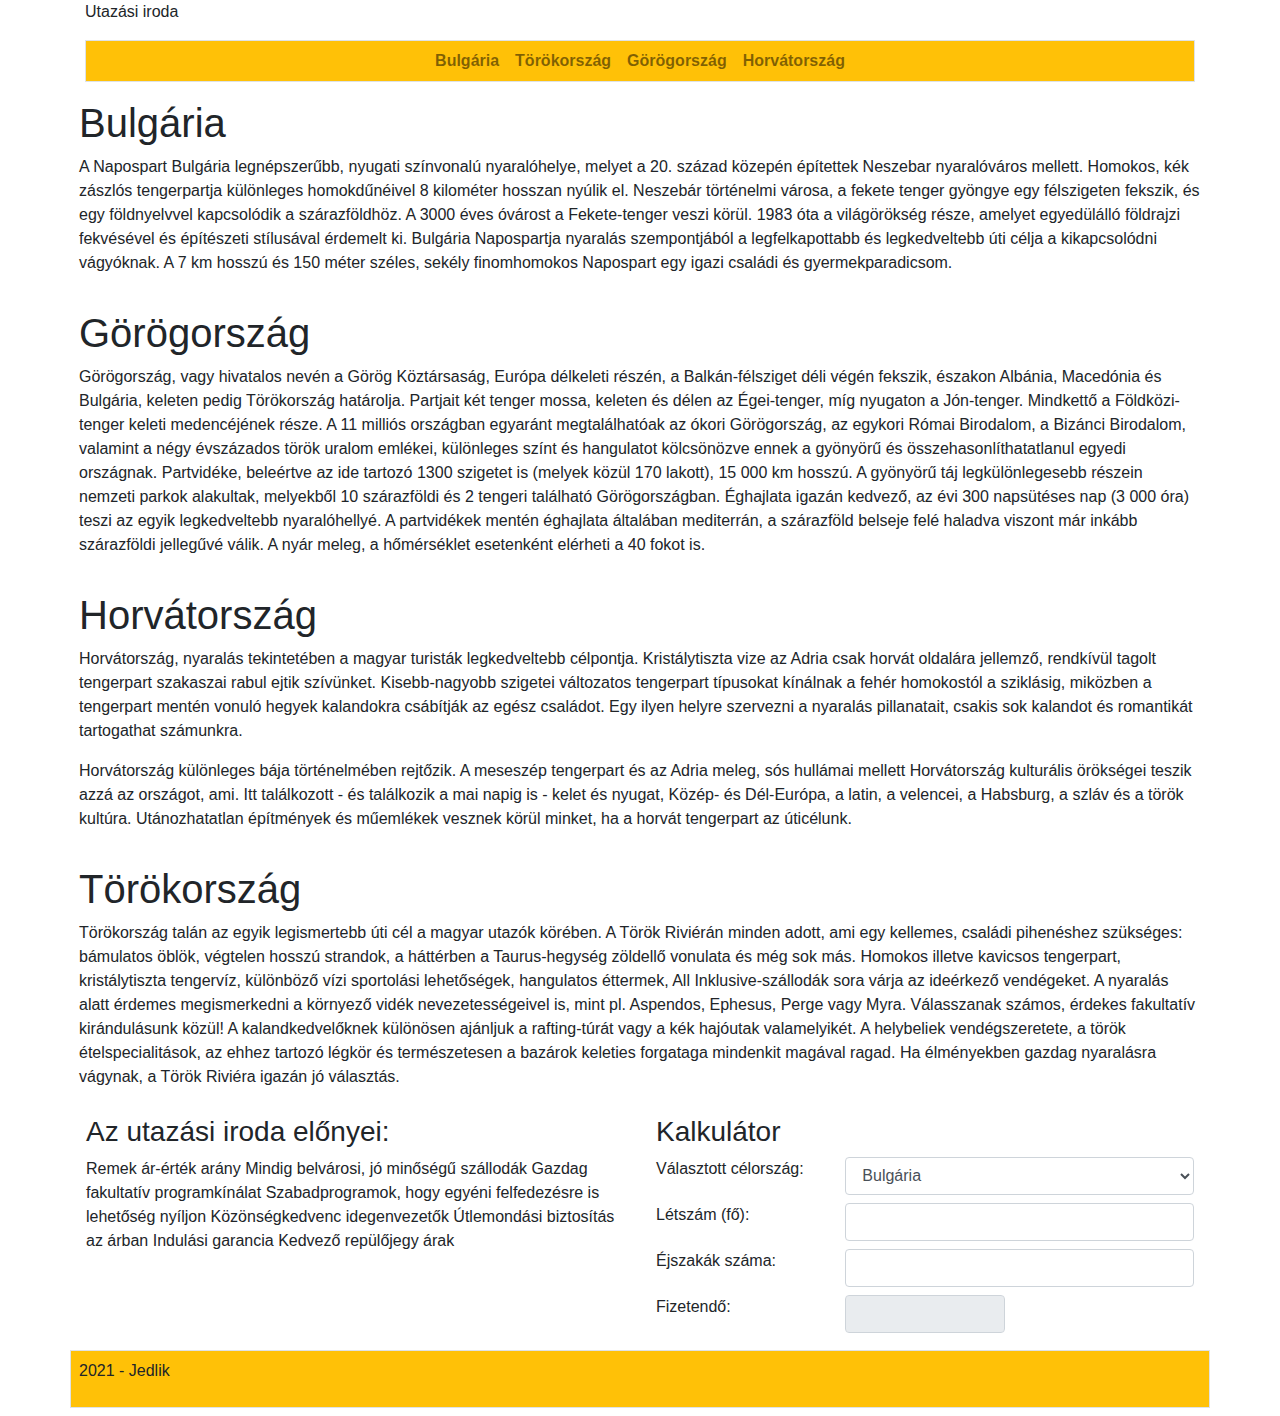
<file: Horváth Attila/2021 próba érettségi Jedlik/források/3. Weboldalak kódolása és adatbázis-kezelés/1. web/index.html>
﻿<!DOCTYPE html>
<html>

<head>
    <meta name="viewport" content="width=device-width, initial-scale=1.0">
    <link rel="stylesheet" href="bootstrap.min.css">
    <script src="jquery.min.js"></script>
    <script src="popper.min.js"></script>
    <script src="bootstrap.min.js"></script>
    <meta http-equiv="X-UA-Compatible" content="ie=edge">
</head>

<body>
    <header class="container">
        <p>Utazási iroda</p>      
    </header>

    <div class="container">
        <!--Menü-->
        <nav class="navbar navbar-expand-sm bg-warning navbar-light justify-content-center my-2 py-0 border">
            <ul class="navbar-nav font-weight-bold">
                <li class="nav-item ">
                    <a class="nav-link" href="#bulgaria">Bulgária</a>
                </li>
                <li class="nav-item">
                    <a class="nav-link" href="#torok">Törökország</a>
                </li>
                <li class="nav-item">
                    <a class="nav-link" href="#gorog">Görögország</a>
                </li>
                <li class="nav-item">
                    <a class="nav-link" href="#horvat">Horvátország</a>
                </li>
            </ul>
        </nav>
     
        
        <!--Országok-->
        <div class="row">
            <div class="p-2 border border-white orszag">
                <h1 id="bulgaria">Bulgária</h1>
                <p>A Napospart Bulgária legnépszerűbb, nyugati színvonalú nyaralóhelye, melyet a 20. század közepén építettek Neszebar nyaralóváros mellett. Homokos, kék zászlós tengerpartja különleges homokdűnéivel 8 kilométer hosszan nyúlik el. Neszebár történelmi városa, a fekete tenger gyöngye egy félszigeten fekszik, és egy földnyelvvel kapcsolódik a szárazföldhöz. A 3000 éves óvárost a Fekete-tenger veszi körül. 1983 óta a világörökség része, amelyet egyedülálló földrajzi fekvésével és építészeti stílusával érdemelt ki. Bulgária Napospartja nyaralás szempontjából a legfelkapottabb és legkedveltebb úti célja a kikapcsolódni vágyóknak. A 7 km hosszú és 150 méter széles, sekély finomhomokos Napospart egy igazi családi és gyermekparadicsom.</p>
            </div>
            <div class="p-2 border border-white orszag">
                <h1 id="gorog">Görögország</h1>
                <p>Görögország, vagy hivatalos nevén a Görög Köztársaság, Európa délkeleti részén, a Balkán-félsziget déli végén fekszik, északon Albánia, Macedónia és Bulgária, keleten pedig Törökország határolja. Partjait két tenger mossa, keleten és délen az Égei-tenger, míg nyugaton a Jón-tenger. Mindkettő a Földközi-tenger keleti medencéjének része. A 11 milliós országban egyaránt megtalálhatóak az ókori Görögország, az egykori Római Birodalom, a Bizánci Birodalom, valamint a négy évszázados török uralom emlékei, különleges színt és hangulatot kölcsönözve ennek a gyönyörű és összehasonlíthatatlanul egyedi országnak. Partvidéke, beleértve az ide tartozó 1300 szigetet is (melyek közül 170 lakott), 15 000 km hosszú. A gyönyörű táj legkülönlegesebb részein nemzeti parkok alakultak, melyekből 10 szárazföldi és 2 tengeri található Görögországban. Éghajlata igazán kedvező, az évi 300 napsütéses nap (3 000 óra) teszi az egyik legkedveltebb nyaralóhellyé. A partvidékek mentén éghajlata általában mediterrán, a szárazföld belseje felé haladva viszont már inkább szárazföldi jellegűvé válik. A nyár meleg, a hőmérséklet esetenként elérheti a 40 fokot is.</p>
            </div>
        </div>
        <div class="row">
            <div class="p-2 border border-white orszag">
                <h1 id="horvat">Horvátország</h1>
                <p>Horvátország, nyaralás tekintetében a magyar turisták legkedveltebb célpontja. Kristálytiszta vize az Adria csak horvát oldalára jellemző, rendkívül tagolt tengerpart szakaszai rabul ejtik szívünket. Kisebb-nagyobb szigetei változatos tengerpart típusokat kínálnak a fehér homokostól a sziklásig, miközben a tengerpart mentén vonuló hegyek kalandokra csábítják az egész családot. Egy ilyen helyre szervezni a nyaralás pillanatait, csakis sok kalandot és romantikát tartogathat számunkra.</p>
                <p>Horvátország különleges bája történelmében rejtőzik. A meseszép tengerpart és az Adria meleg, sós hullámai mellett Horvátország kulturális örökségei teszik azzá az országot, ami. Itt találkozott - és találkozik a mai napig is - kelet és nyugat, Közép- és Dél-Európa, a latin, a velencei, a Habsburg, a szláv és a török kultúra. Utánozhatatlan építmények és műemlékek vesznek körül minket, ha a horvát tengerpart az úticélunk.</p>
            </div>
            <div class="p-2 border border-white orszag">
                <h1 id="torok">Törökország</h1>
                <p>Törökország talán az egyik legismertebb úti cél a magyar utazók körében. A Török Riviérán minden adott, ami egy kellemes, családi pihenéshez szükséges: bámulatos öblök, végtelen hosszú strandok, a háttérben a Taurus-hegység zöldellő vonulata és még sok más. Homokos illetve kavicsos tengerpart, kristálytiszta tengervíz, különböző vízi sportolási lehetőségek, hangulatos éttermek, All Inklusive-szállodák sora várja az ideérkező vendégeket. A nyaralás alatt érdemes megismerkedni a környező vidék nevezetességeivel is, mint pl. Aspendos, Ephesus, Perge vagy Myra. Válasszanak számos, érdekes fakultatív kirándulásunk közül! A kalandkedvelőknek különösen ajánljuk a rafting-túrát vagy a kék hajóutak valamelyikét. A helybeliek vendégszeretete, a török ételspecialitások, az ehhez tartozó légkör és természetesen a bazárok keleties forgataga mindenkit magával ragad. Ha élményekben gazdag nyaralásra vágynak, a Török Riviéra igazán jó választás.</p>
            </div>
        </div>
        <div class="row">
            <div class=" col-lg-6 border border-white orszag">
               
                <h3>Az utazási iroda előnyei:</h3>
                                
                Remek ár-érték arány
                Mindig belvárosi, jó minőségű szállodák
                Gazdag fakultatív programkínálat
                Szabadprogramok, hogy egyéni felfedezésre is lehetőség nyíljon
                Közönségkedvenc idegenvezetők
                Útlemondási biztosítás az árban
                Indulási garancia
                Kedvező repülőjegy árak
                                
            </div>
        
        
            <div class=" col-lg-6 border border-white orszag">
                <h3 id="kalkulator">Kalkulátor</h3>
                <div>
                    <form>
                        <div class="row mb-2">
                            <div class="col-12 col-md-4">
                                <label for="orszag">Választott célország:</label>
                            </div>
                            <div class="col-12 col-md-8">
                                <select class="form-control" id="orszag" >
                                    <option value="b">Bulgária</option>
                                    <option value="g">Görögország</option>
                                    <option value="h">Horvátország</option>
                                    <option value="t">Törökország</option>

                                </select>
                            </div>
                        </div>
                        <div class="row mb-2">
                            <div class="col-12 col-md-4">
                                <label for="letszam">Létszám (fő): </label>
                            </div>
                            <div class="col-12 col-md-8">
                                <input class="form-control" type="text" id="letszam" min="0" >
                            </div>
                        </div>
                        <div class="row mb-2">
                            <div class="col-12 col-md-4">
                                <label for="ejszaka">Éjszakák száma: </label>
                            </div>
                            <div class="col-12 col-md-8">
                                <input class="form-control" type="text" id="ejszaka" min="0" >
                            </div>
                        </div>

                       
                        <div class="row mb-2">
                            <div class="col-12 col-md-4">
                                <label for="eredmeny">Fizetendő:</label>
                            </div>
                            <div class="col-12 col-md-4">
                                <input type="text" class="form-control" id="eredmeny" disabled>
                            </div>
                            
                        </div>
                    </form>
                </div>
                <div>
                </div>
            </div>

        </div>
    </div>
    <footer class="container my-2 p-2 bg-warning border">
        <p>2021 - Jedlik</p>
    </footer>
   
</body>
</html>
</file>
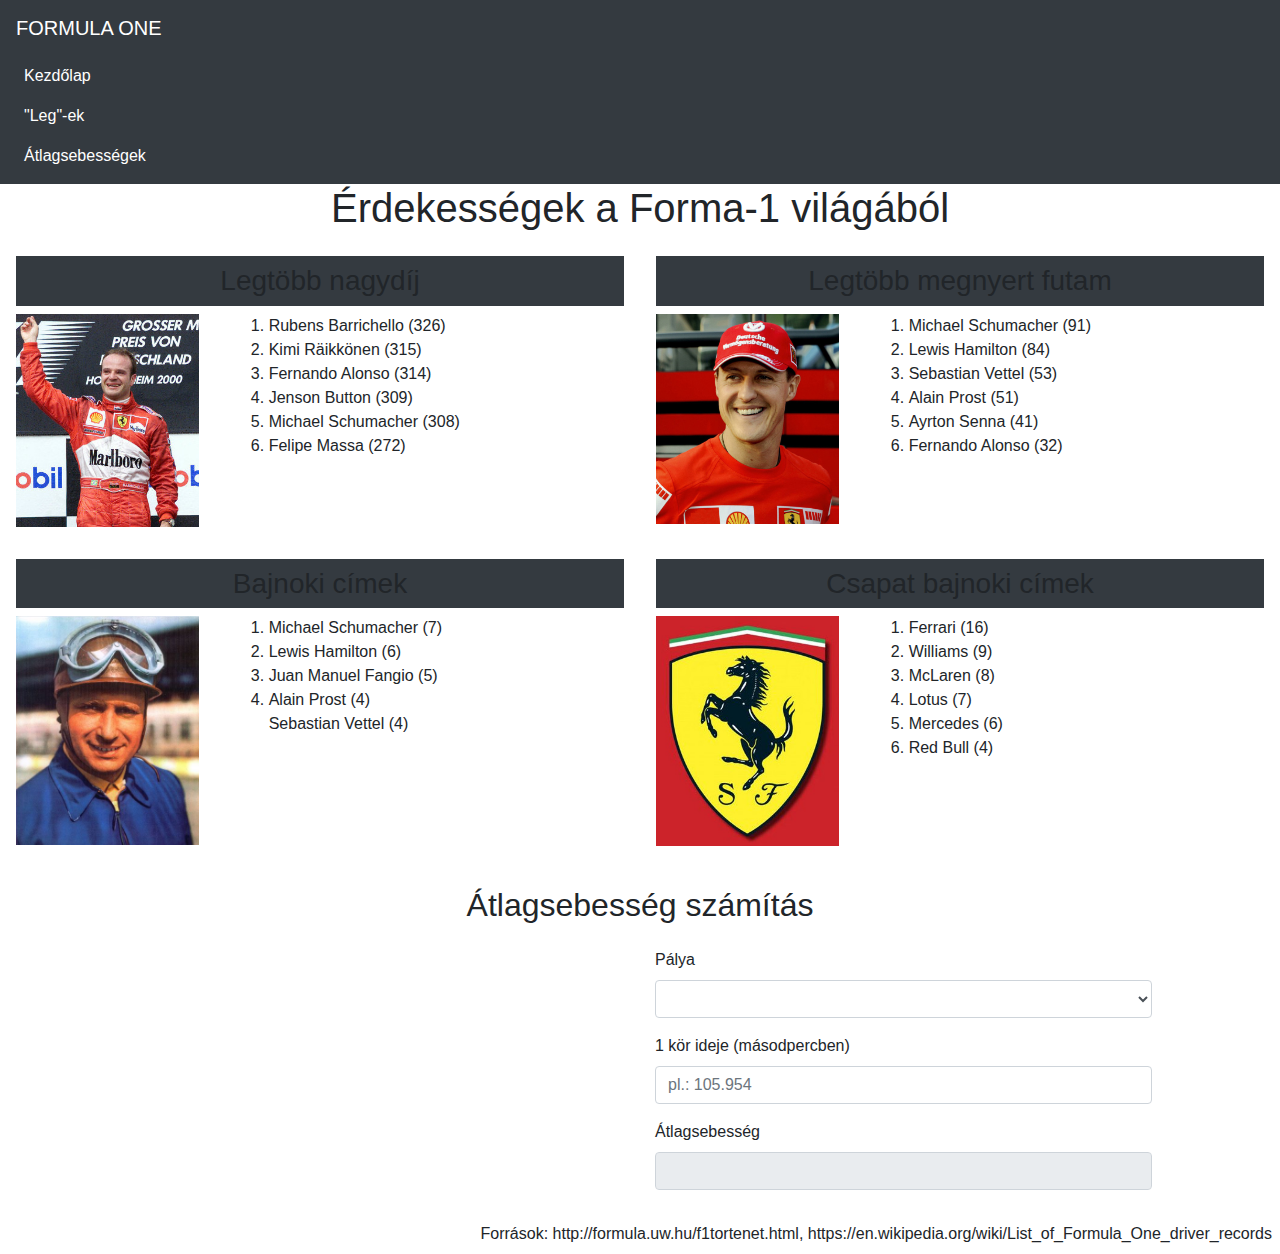
<file: Balogh Viktor/Agazati_info_jedlik/forrasok/források/3. Weboldalak kódolása és adatbázis-kezelés/1. web/index.html>
<!DOCTYPE html>
<html>
<head>
    <meta name="viewport" content="width=device-width, initial-scale=1.0">
    <link rel="stylesheet" href="bootstrap.min.css">
    <script src="jquery.min.js"></script>
</head>

<body>
    <nav class="sidebar navbar navbar-expand-lg navbar-dark bg-dark d-lg-block">
        <h1 class="navbar-brand">
            FORMULA ONE
        </h1>
        <button class="navbar-toggler" type="button" data-toggle="collapse" data-target="#navbarNavDropdown" aria-controls="navbarNavDropdown" aria-expanded="false"
            aria-label="Toggle navigation">
            <span class="navbar-toggler-icon"></span>
        </button>

        <div class="collapse navbar-collapse" id="navbarNavDropdown">
            <ul class="navbar-nav flex-column">
                <li class="nav-item active">
                    <a class="nav-link text-white" href="#home">Kezdőlap</a>
                </li>
                <li class="nav-item">
                    <a class="nav-link text-white" href="#records">"Leg"-ek</a>
                </li>
                <li class="nav-item">
                    <a class="nav-link text-white" href="#avgspeed">Átlagsebességek</a>
                </li>
            </ul>
        </div>
    </nav>

    <main class="main-content">
        <section id="home" class="section-100 bg-image">
            <h1 class="text-center">Érdekességek a Forma-1 világából</h1>
        </section>

        <section id="history">
        </section>

        <section id="records">
            <div class="row mx-0">
                <div class="bg-black col-sm-12 col-md-6 p-3">
                    <h3 class="bg-dark p-2 col-sm-12 text-center">
                        Legtöbb nagydíj
                    </h3>
                    <div class="row">
                        <img class="col-sm-4" src="img/rubens_barrichello.jpg" alt="Rubens Barrichello">
                        <div class="col-sm-8">
                            <ol>
                                <li>Rubens Barrichello (326)</li>
                                <li>Kimi Räikkönen (315)</li>
                                <li>Fernando Alonso (314)</li>
                                <li>Jenson Button (309)</li>
                                <li>Michael Schumacher (308)</li>
                                <li>Felipe Massa (272)</li>
                            </ol>
                        </div>
                    </div>
                </div>

                <div class="bg-black col-sm-12 col-md-6 p-3">
                    <h3 class="bg-dark p-2 col-sm-12 text-center">
                        Legtöbb megnyert futam
                    </h3>
                    <div class="row">
                        <img class="col-sm-4" src="img/michael_schumacher.jpg" alt="Michael Schumacher">
                        <div class="col-sm-8">
                            <ol>
                                <li>Michael Schumacher (91)</li>
                                <li>Lewis Hamilton (84)</li>
                                <li>Sebastian Vettel (53)</li>
                                <li>Alain Prost (51)</li>
                                <li>Ayrton Senna (41)</li>
                                <li>Fernando Alonso (32)</li>
                            </ol>
                        </div>
                    </div>
                </div>

                <div class="bg-black col-sm-12 col-md-6 p-3">
                    <h3 class="bg-dark p-2 col-sm-12 text-center">
                        Bajnoki címek
                    </h3>
                    <div class="row">
                        <img class="col-sm-4" src="img/juan_manuel-fangio.jpg" alt="Juan Manuel Fangio">
                        <div class="col-sm-8">
                            <ol>
                                <li>Michael Schumacher (7)</li>
                                <li>Lewis Hamilton (6)</li>
                                <li>Juan Manuel Fangio (5)</li>
                                <li>
                                    Alain Prost (4)
                                    <br>
                                    Sebastian Vettel (4)
                                </li>
                            </ol>
                        </div>
                    </div>
                </div>

                <div class="bg-black col-sm-12 col-md-6 p-3">
                    <h3 class="bg-dark p-2 col-sm-12 text-center">
                        Csapat bajnoki címek
                    </h3>
                    <div class="row">
                        <img class="col-sm-4" src="img/ferrari.jpg" alt="Ferrari">
                        <div class="col-sm-8">
                            <ol>
                                <li>Ferrari (16)</li>
                                <li>Williams (9)</li>
                                <li>McLaren (8)</li>
                                <li>Lotus (7)</li>
                                <li>Mercedes (6)</li>
                                <li>Red Bull (4)</li>
                            </ol>
                        </div>
                    </div>
                </div>

                <!-- Legfiatalabb versenyző -->

                <!-- Legidősebb versenyző -->

                <!-- Legtöbb Grand Prix -->


            </div>
        </section>

        <section id="avgspeed" class="section-100 bg-image p-2">
            <h2 class="text-center py-3">Átlagsebesség számítás</h2>
            <div class="row mx-0">
                <div class=".d-none .d-md-block col-md-5">
                    <img id="circuitimage" class="w-100">
                </div>

                <form class="col-md-5 offset-md-1">
                    <div class="form-group">
                        <label for="circuit">Pálya</label>
                        <select class="form-control" id="circuit" oninput="calculate()">
                            <option value=""></option>
                            <option value="HUN">Hungaroring</option>
                            <option value="MON">Monaco</option>
                            <option value="BEL">Spa-Francorchamps</option>
                        </select>
                    </div>
                    <div class="form-group">
                        <label for="laptime">1 kör ideje (másodpercben)</label>
                        <input type="text" class="form-control" id="laptime" placeholder="pl.: 105.954" oninput="calculate()">
                    </div>

                    <div class="form-group">
                        <label for="averagespeed">Átlagsebesség</label>
                        <input type="text" class="form-control" id="averagespeed" readonly>
                    </div>
                </form>

                <script>
                </script>

            </div>

        </section>
    </main>

    <audio id="f1sound">
        <source src="fromula-one-car-sound.mp3" type="audio/mpeg">
    </audio>

    <footer class="text-right p-2">
        Források: http://formula.uw.hu/f1tortenet.html, https://en.wikipedia.org/wiki/List_of_Formula_One_driver_records
    </footer>


    <script src="popper.min.js"></script>
    <script src="bootstrap.min.js"></script>
</body>

</html>
</file>
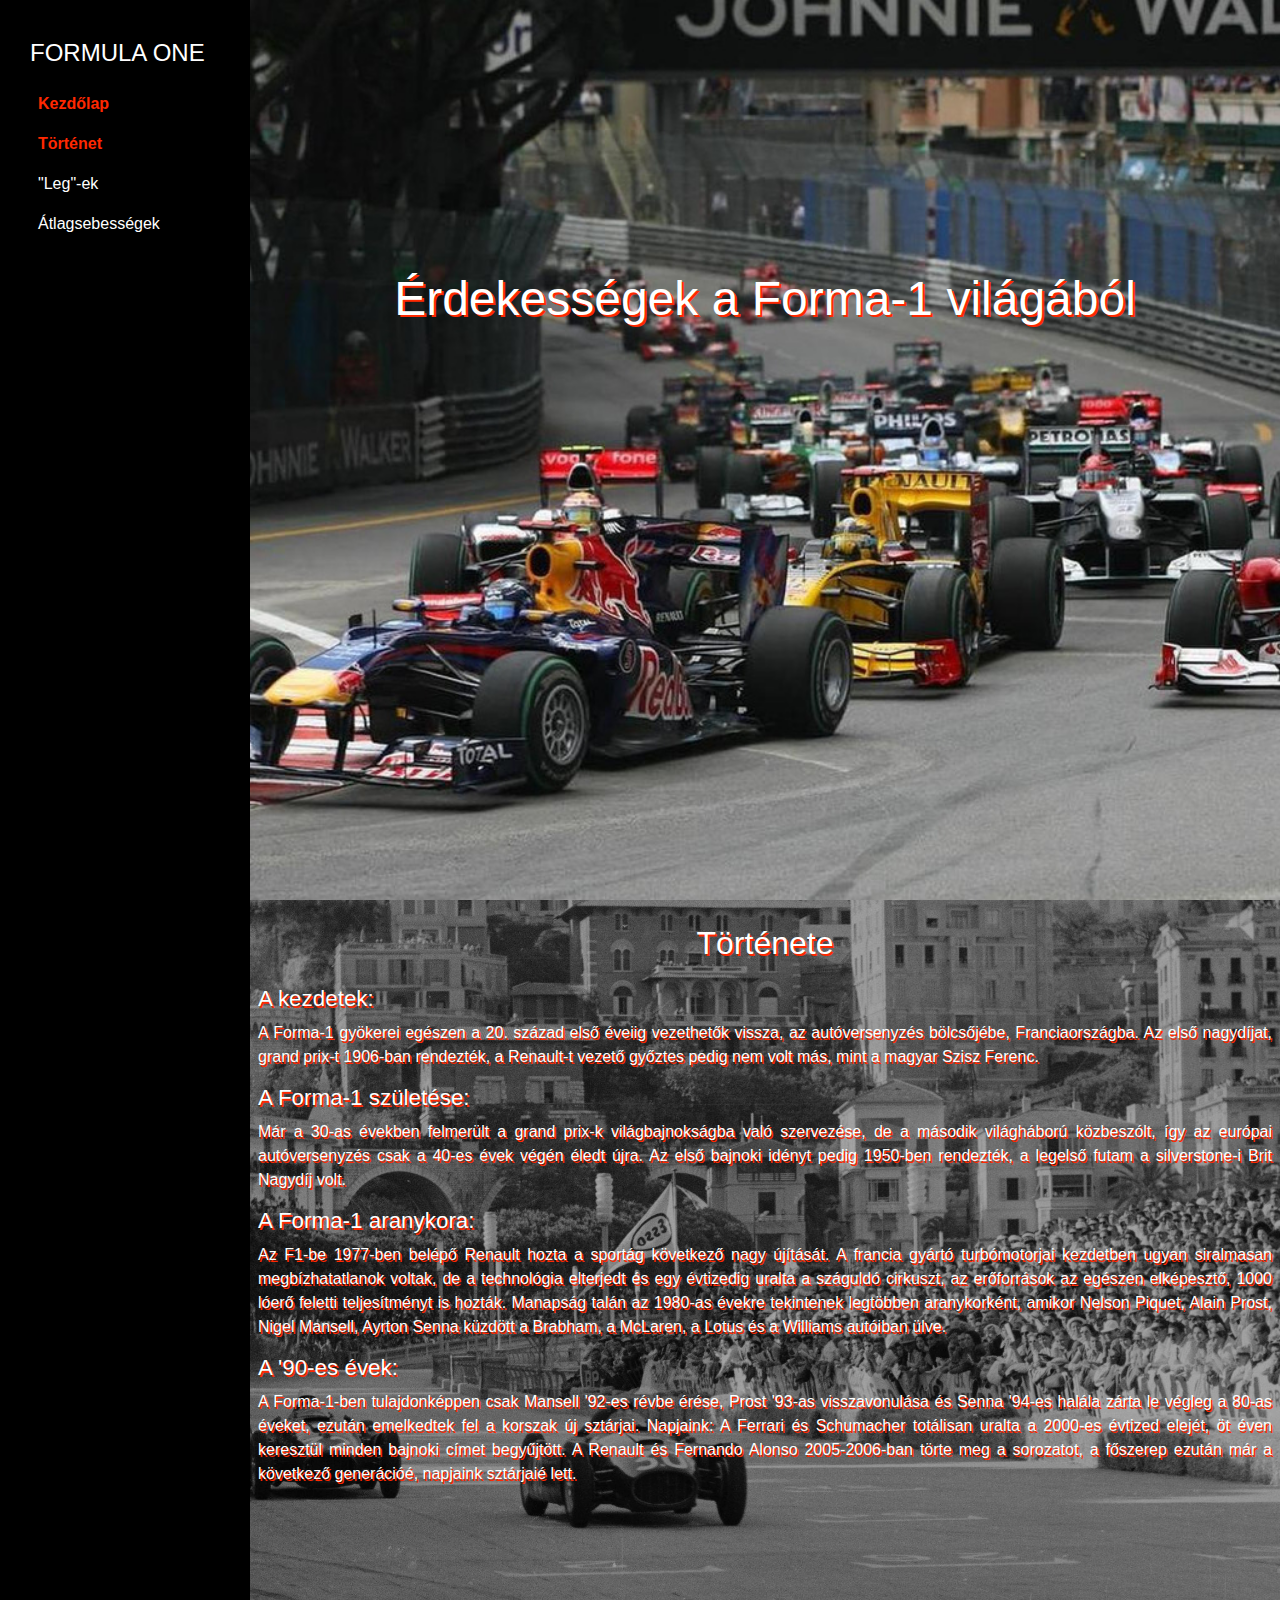
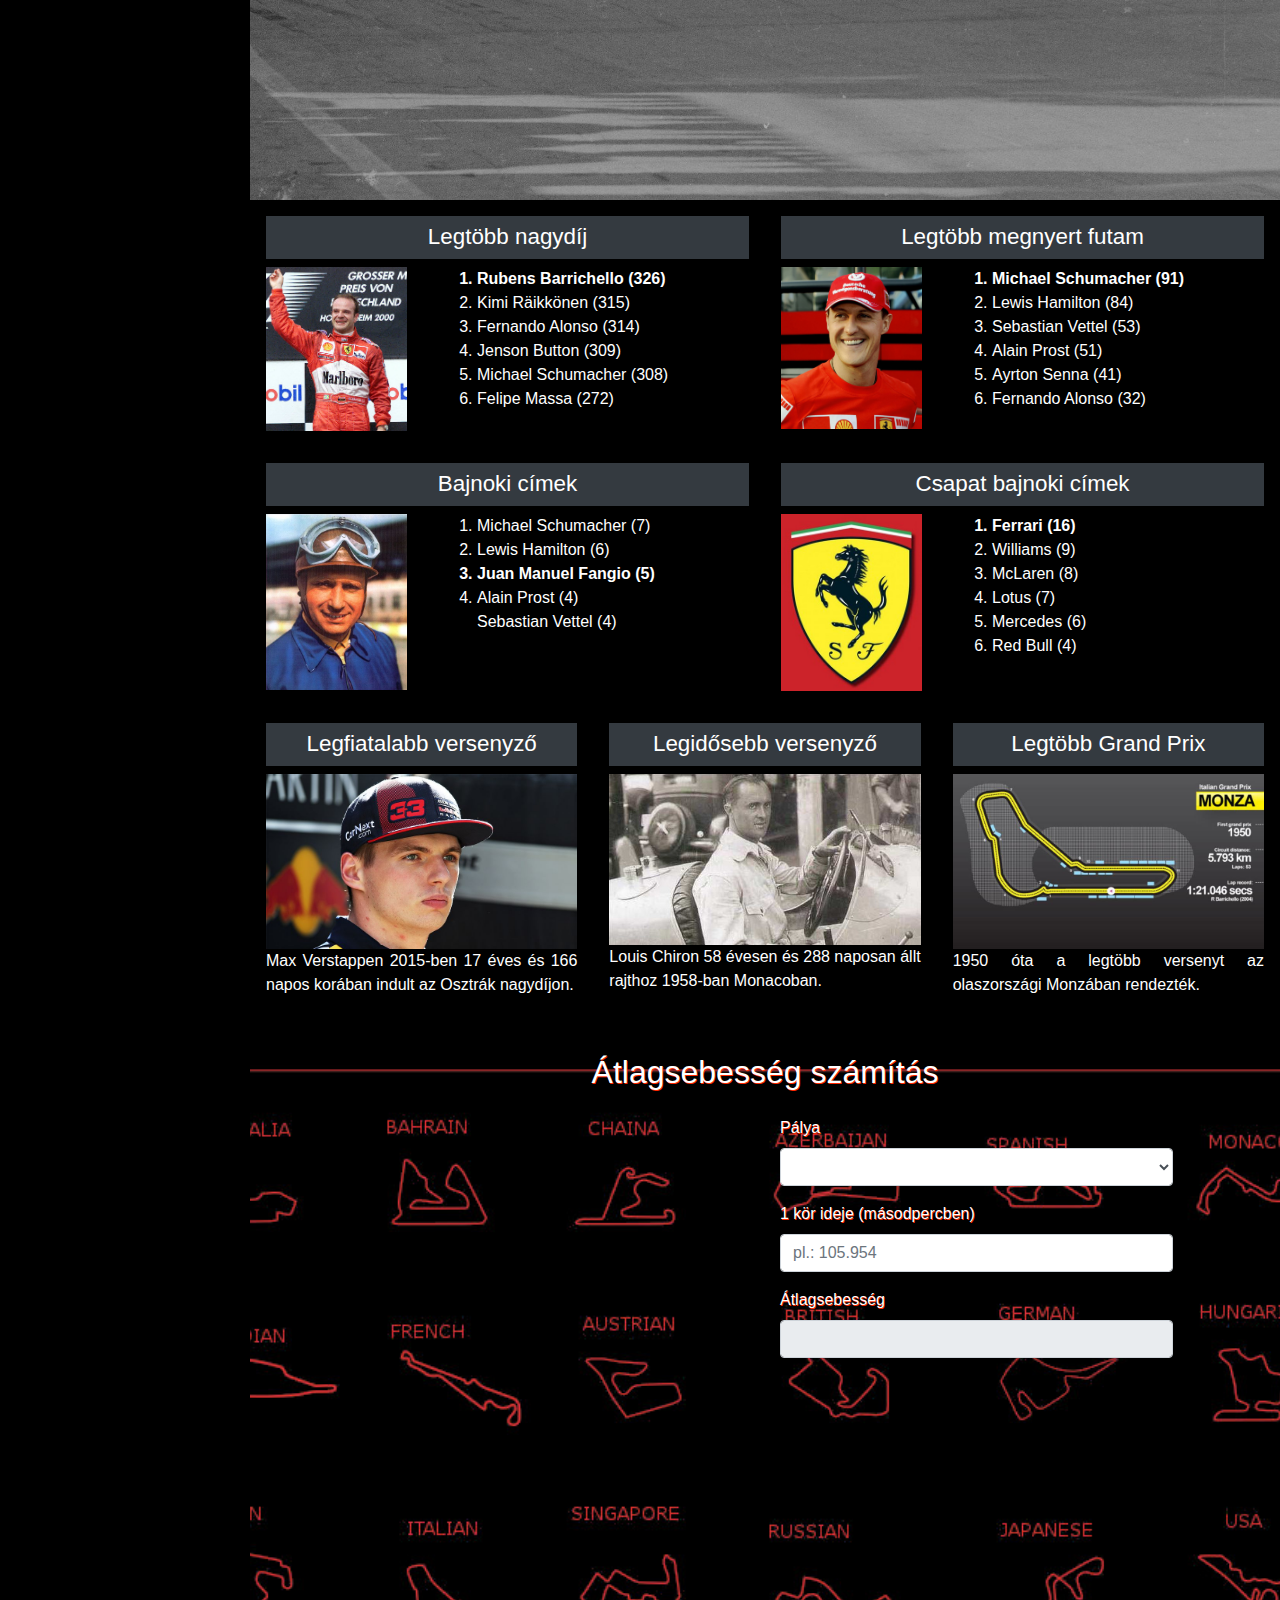
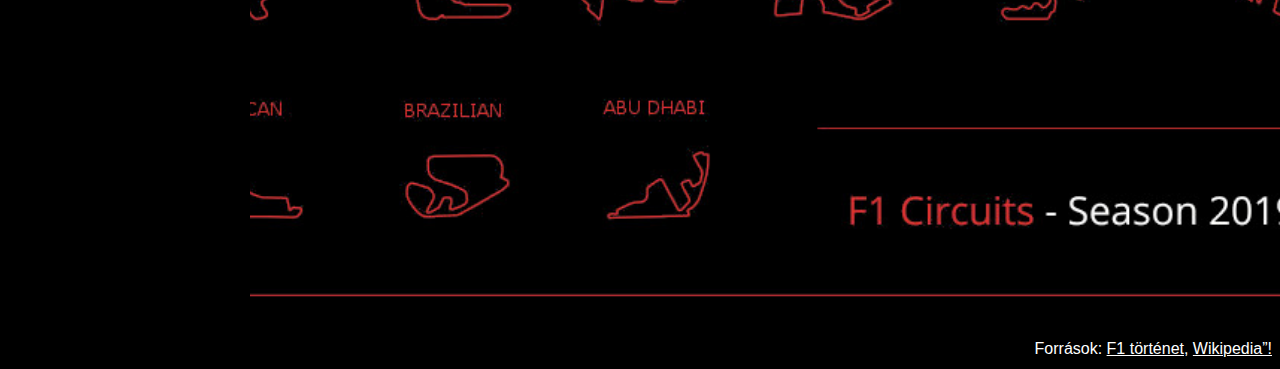
<file: Kiss Zsigmond/Jedlik/forrasok/források/3. Weboldalak kódolása és adatbázis-kezelés/1. web/index.html>
<!DOCTYPE html>
<html lang="hu">

<head>
    <meta charset="utf8">
    <title>Formula One</title>
    <meta name="viewport" content="width=device-width, initial-scale=1.0">
    <link rel="stylesheet" href="bootstrap.min.css">
    <link rel="stylesheet" href="site.css">
    <script src="jquery.min.js"></script>
    <script src="main.js"></script>
</head>

<body>
    <nav class="sidebar navbar navbar-expand-lg navbar-dark bg-dark d-lg-block">
        <h1 class="navbar-brand">
            FORMULA ONE
        </h1>
        <button class="navbar-toggler" type="button" data-toggle="collapse" data-target="#navbarNavDropdown" aria-controls="navbarNavDropdown" aria-expanded="false" aria-label="Toggle navigation">
            <span class="navbar-toggler-icon"></span>
        </button>

        <div class="collapse navbar-collapse" id="navbarNavDropdown">
            <ul class="navbar-nav flex-column">
                <li class="nav-item active">
                    <a class="nav-link text-white" href="#home">Kezdőlap</a>
                </li>
                <li class="nav-item active">
                    <a class="nav-link text-white" href="#history">Történet</a>
                </li>
                <li class="nav-item">
                    <a class="nav-link text-white" href="#records">"Leg"-ek</a>
                </li>
                <li class="nav-item">
                    <a class="nav-link text-white" href="#avgspeed">Átlagsebességek</a>
                </li>
            </ul>
        </div>
    </nav>

    <main class="main-content">
        <section id="home" class="section-100 bg-image">
            <h1 class="text-center">Érdekességek a Forma-1 világából</h1>
        </section>

        <section id="history" class="section-100 bg-image p-2">
            <h2 class="text-center py-3">Története </h2>
            <h3>
                A kezdetek:
            </h3>
            <p>
                A Forma-1 gyökerei egészen a 20. század első éveiig vezethetők vissza, az autóversenyzés bölcsőjébe, Franciaországba. Az első nagydíjat, grand prix-t 1906-ban rendezték, a Renault-t vezető győztes pedig nem volt más, mint a magyar Szisz Ferenc.
            </p>
            <h3>
                A Forma-1 születése:
            </h3>
            <p>
                Már a 30-as években felmerült a grand prix-k világbajnokságba való szervezése, de a második világháború közbeszólt, így az európai autóversenyzés csak a 40-es évek végén éledt újra. Az első bajnoki idényt pedig 1950-ben rendezték, a legelső futam a silverstone-i
                Brit Nagydíj volt.
            </p>
            <h3>
                A Forma-1 aranykora:
            </h3>
            <p>
                Az F1-be 1977-ben belépő Renault hozta a sportág következő nagy újítását. A francia gyártó turbómotorjai kezdetben ugyan siralmasan megbízhatatlanok voltak, de a technológia elterjedt és egy évtizedig uralta a száguldó cirkuszt, az erőforrások az egészen
                elképesztő, 1000 lóerő feletti teljesítményt is hozták. Manapság talán az 1980-as évekre tekintenek legtöbben aranykorként, amikor Nelson Piquet, Alain Prost, Nigel Mansell, Ayrton Senna küzdött a Brabham, a McLaren, a Lotus és a Williams
                autóiban ülve.
            </p>
            <h3>
                A '90-es évek:
            </h3>
            <p>
                A Forma-1-ben tulajdonképpen csak Mansell '92-es révbe érése, Prost '93-as visszavonulása és Senna '94-es halála zárta le végleg a 80-as éveket, ezután emelkedtek fel a korszak új sztárjai. Napjaink: A Ferrari és Schumacher totálisan uralta a 2000-es
                évtized elejét, öt éven keresztül minden bajnoki címet begyűjtött. A Renault és Fernando Alonso 2005-2006-ban törte meg a sorozatot, a főszerep ezután már a következő generációé, napjaink sztárjaié lett.
            </p>

        </section>

        <section id="records">
            <div class="row mx-0">
                <div class="bg-black col-sm-12 col-md-6 p-3">
                    <h3 class="bg-dark p-2 col-sm-12 text-center">
                        Legtöbb nagydíj
                    </h3>
                    <div class="row">
                        <img class="col-sm-4" src="img/rubens_barrichello.jpg" alt="Rubens Barrichello">
                        <div class="col-sm-8">
                            <ol>
                                <li class="legek">Rubens Barrichello (326)</li>
                                <li>Kimi Räikkönen (315)</li>
                                <li>Fernando Alonso (314)</li>
                                <li>Jenson Button (309)</li>
                                <li>Michael Schumacher (308)</li>
                                <li>Felipe Massa (272)</li>
                            </ol>
                        </div>
                    </div>
                </div>

                <div class="bg-black col-sm-12 col-md-6 p-3">
                    <h3 class="bg-dark p-2 col-sm-12 text-center">
                        Legtöbb megnyert futam
                    </h3>
                    <div class="row">
                        <img class="col-sm-4" src="img/michael_schumacher.jpg" alt="Michael Schumacher">
                        <div class="col-sm-8">
                            <ol>
                                <li class="legek">Michael Schumacher (91)</li>
                                <li>Lewis Hamilton (84)</li>
                                <li>Sebastian Vettel (53)</li>
                                <li>Alain Prost (51)</li>
                                <li>Ayrton Senna (41)</li>
                                <li>Fernando Alonso (32)</li>
                            </ol>
                        </div>
                    </div>
                </div>

                <div class="bg-black col-sm-12 col-md-6 p-3">
                    <h3 class="bg-dark p-2 col-sm-12 text-center">
                        Bajnoki címek
                    </h3>
                    <div class="row">
                        <img class="col-sm-4" src="img/juan_manuel-fangio.jpg" alt="Juan Manuel Fangio">
                        <div class="col-sm-8">
                            <ol>
                                <li>Michael Schumacher (7)</li>
                                <li>Lewis Hamilton (6)</li>
                                <li class="legek">Juan Manuel Fangio (5)</li>
                                <li>
                                    Alain Prost (4)
                                    <br> Sebastian Vettel (4)
                                </li>
                            </ol>
                        </div>
                    </div>
                </div>

                <div class="bg-black col-sm-12 col-md-6 p-3">
                    <h3 class="bg-dark p-2 col-sm-12 text-center">
                        Csapat bajnoki címek
                    </h3>
                    <div class="row">
                        <img class="col-sm-4" src="img/ferrari.jpg" alt="Ferrari">
                        <div class="col-sm-8">
                            <ol>
                                <li class="legek">Ferrari (16)</li>
                                <li>Williams (9)</li>
                                <li>McLaren (8)</li>
                                <li>Lotus (7)</li>
                                <li>Mercedes (6)</li>
                                <li>Red Bull (4)</li>
                            </ol>
                        </div>
                    </div>
                </div>

                <!-- Legfiatalabb versenyző -->
                <div class="bg-black col-sm-12 col-md-4 p-3  text-center">
                    <h3 class="bg-dark p-2  w-100">
                        Legfiatalabb versenyző
                    </h3>
                    <img src="img/max_verstappen.jpg" alt="Max Verstappen" width="100%">
                    <p>
                        Max Verstappen 2015-ben 17 éves és 166 napos korában indult az Osztrák nagydíjon.
                    </p>
                </div>

                <!-- Legidősebb versenyző -->
                <div class="bg-black col-sm-12 col-md-4 p-3  text-center">
                    <h3 class="bg-dark p-2  w-100">
                        Legidősebb versenyző
                    </h3>
                    <img src="img/louis_chiron.jpg" alt="Louis Chiron" width="100%">
                    <p>
                        Louis Chiron 58 évesen és 288 naposan állt rajthoz 1958-ban Monacoban.
                    </p>
                </div>

                <!-- Legtöbb Grand Prix -->
                <div class="bg-black col-sm-12 col-md-4 p-3  text-center">
                    <h3 class="bg-dark p-2  w-100">
                        Legtöbb Grand Prix
                    </h3>
                    <img src="img/monza_info.jpg" alt="Monza" width="100%">
                    <p>
                        1950 óta a legtöbb versenyt az olaszországi Monzában rendezték.
                    </p>
                </div>


            </div>
        </section>

        <section id="avgspeed" class="section-100 bg-image p-2">
            <h2 class="text-center py-3">Átlagsebesség számítás</h2>
            <div class="row mx-0">
                <div class=".d-none .d-md-block col-md-5">
                    <img id="circuitimage" class="w-100">
                </div>

                <form class="col-md-5 offset-md-1">
                    <div class="form-group">
                        <label for="circuit">Pálya</label>
                        <select class="form-control" id="circuit" oninput="calculate()">
                            <option value=""></option>
                            <option value="HUN">Hungaroring</option>
                            <option value="MON">Monaco</option>
                            <option value="ITA">Monza</option>
                            <option value="BEL">Spa-Francorchamps</option>
                        </select>
                    </div>
                    <div class="form-group">
                        <label for="laptime">1 kör ideje (másodpercben)</label>
                        <input type="number" class="form-control" id="laptime" placeholder="pl.: 105.954" oninput="calculate()">
                    </div>

                    <div class="form-group">
                        <label for="averagespeed">Átlagsebesség</label>
                        <input type="text" class="form-control" id="averagespeed" readonly>
                    </div>
                </form>

                <script>
                    showCircuit();
                </script>

            </div>

        </section>
    </main>

    <audio id="f1sound">
        <source src="fromula-one-car-sound.mp3" type="audio/mpeg">
    </audio>

    <footer class="text-right p-2">
        Források:
        <a href="http://formula.uw.hu/f1tortenet.html">F1 történet</a>, <a href="https://en.wikipedia.org/wiki/List_of_Formula_One_driver_records">Wikipedia”!</a>
    </footer>


    <script src="popper.min.js"></script>
    <script src="bootstrap.min.js"></script>
</body>

</html>
</file>
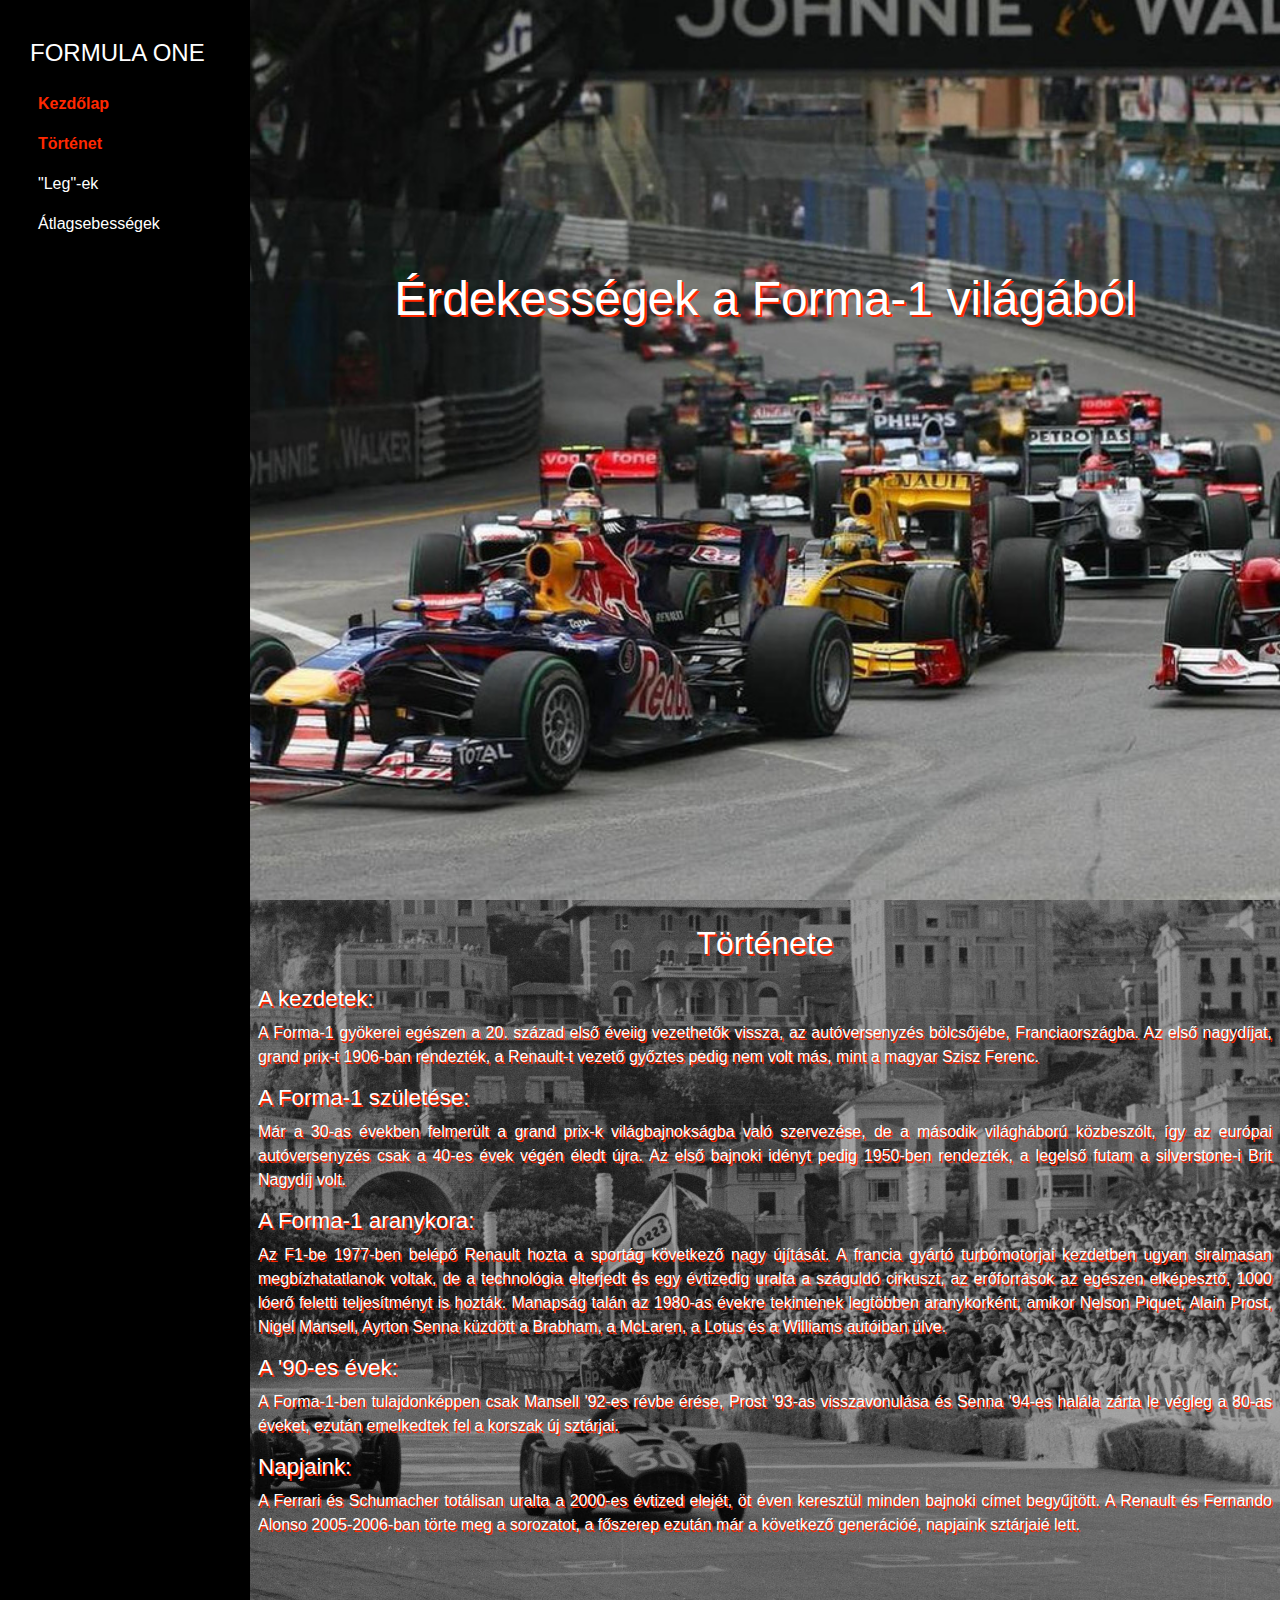
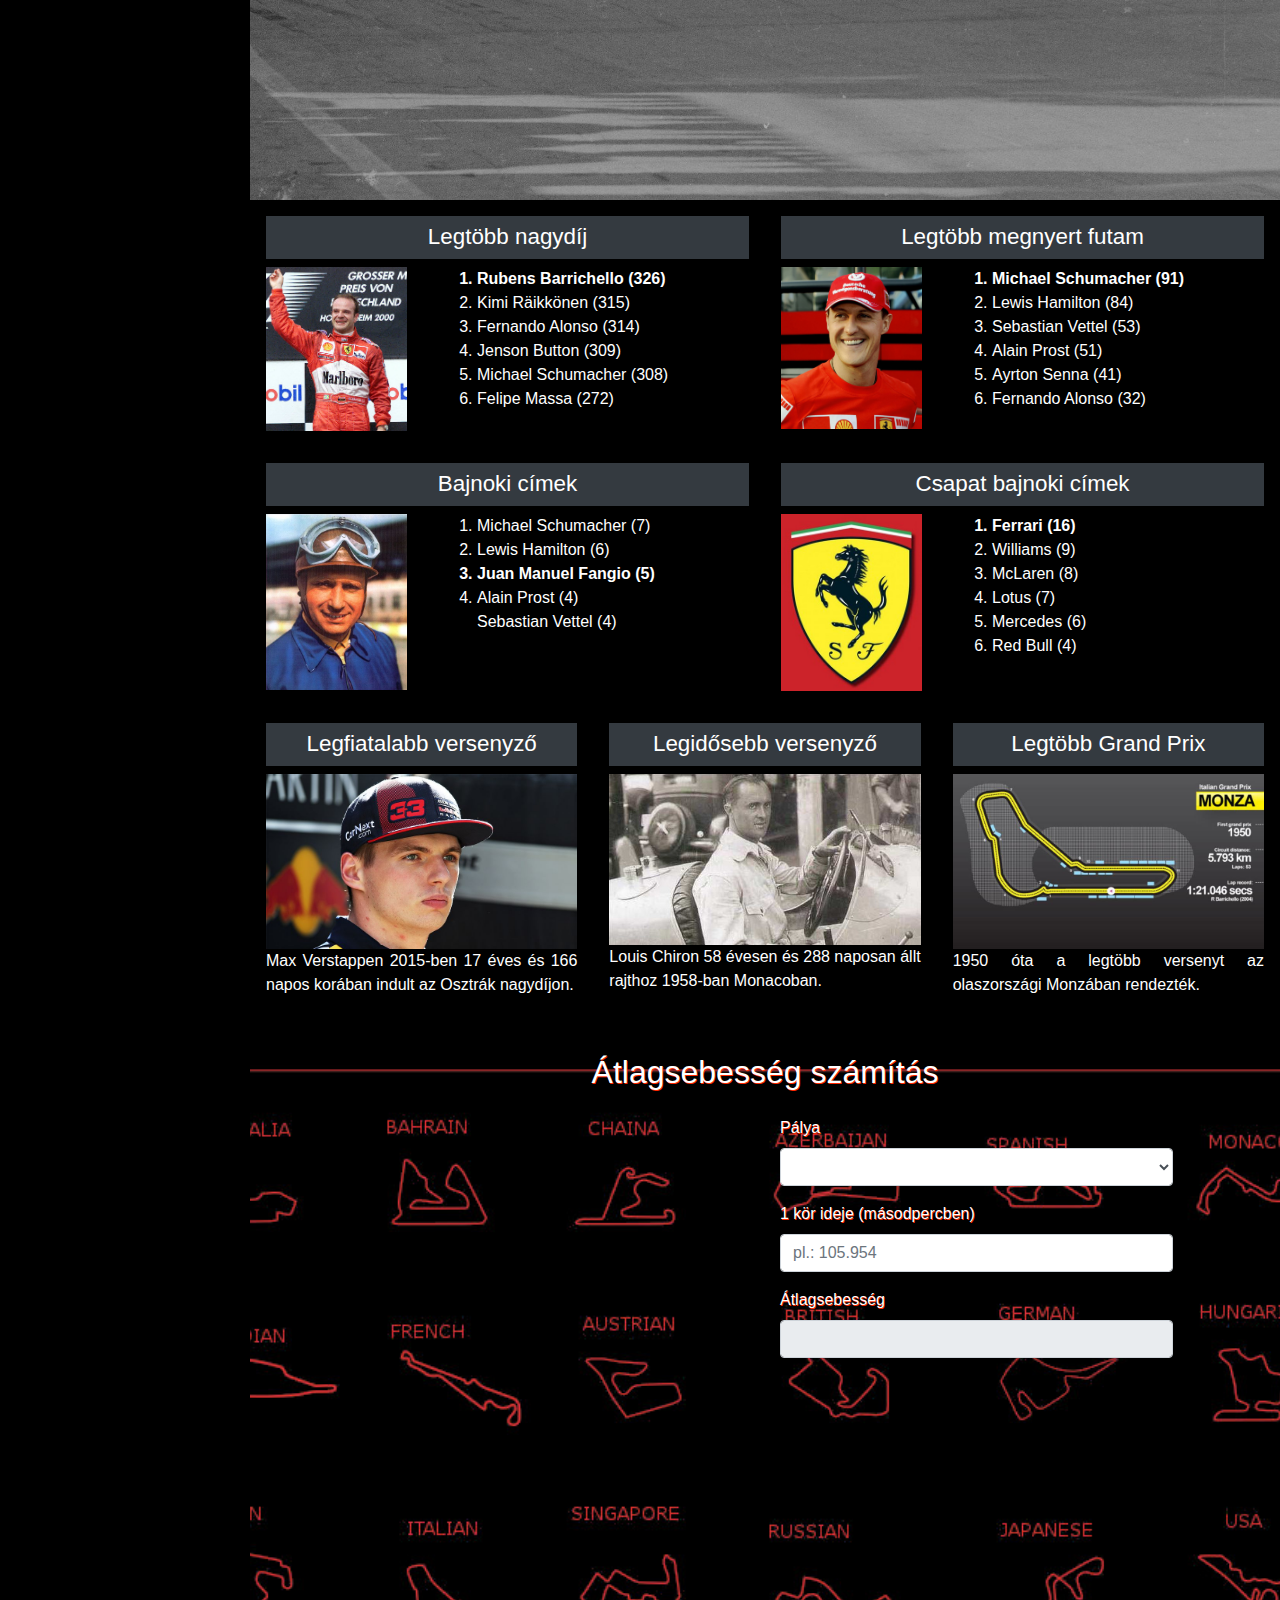
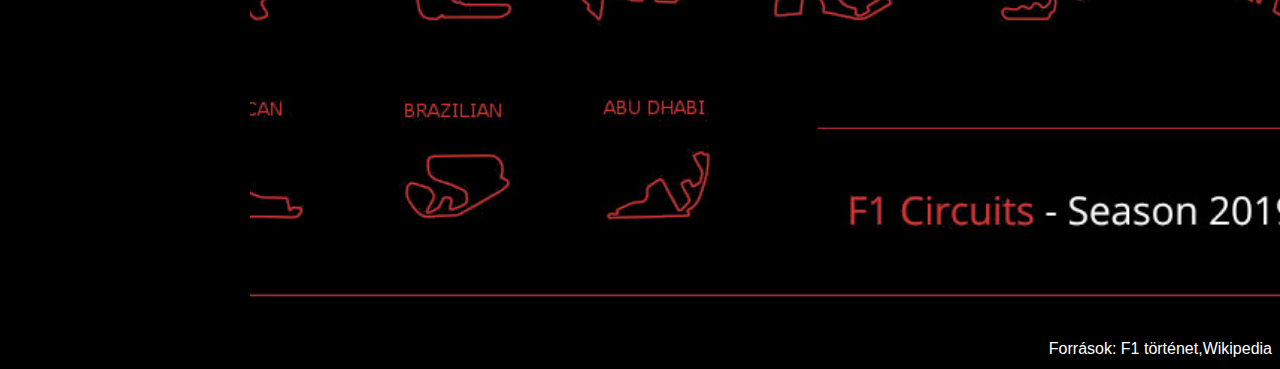
<file: Perei Zsolt/Agazati_info_jedlik/forrasok/források/3. Weboldalak kódolása és adatbázis-kezelés/1. web/index.html>
<!DOCTYPE html>
<html lang="hu">
<head>
    <meta charset="utf8">
    <title>Formula One</title>
    <meta name="viewport" content="width=device-width, initial-scale=1.0">
    <link rel="stylesheet" href="bootstrap.min.css">
    <link rel="stylesheet" href="site.css">
    <script src="jquery.min.js"></script>
    <script src="main.js"></script>
</head>

<body>
    <nav class="sidebar navbar navbar-expand-lg navbar-dark bg-dark d-lg-block">
        <h1 class="navbar-brand">
            FORMULA ONE
        </h1>
        <button class="navbar-toggler" type="button" data-toggle="collapse" data-target="#navbarNavDropdown" aria-controls="navbarNavDropdown" aria-expanded="false"
            aria-label="Toggle navigation">
            <span class="navbar-toggler-icon"></span>
        </button>

        <div class="collapse navbar-collapse" id="navbarNavDropdown">
            <ul class="navbar-nav flex-column">
                <li class="nav-item active">
                    <a class="nav-link text-white" href="#home">Kezdőlap</a>
                </li>
                <li class="nav-item active">
                    <a class="nav-link text-white" href="#history">Történet</a>
                </li>
                <li class="nav-item">
                    <a class="nav-link text-white" href="#records">"Leg"-ek</a>
                </li>
                <li class="nav-item">
                    <a class="nav-link text-white" href="#avgspeed">Átlagsebességek</a>
                </li>
            </ul>
        </div>
    </nav>

    <main class="main-content">
        <section id="home" class="section-100 bg-image">
            <h1 class="text-center">Érdekességek a Forma-1 világából</h1>
        </section>

        <section id="history" class="section-100 bg-image p-2">
            <h2 class="text-center py-3">Története</h2>
        <h3>A kezdetek:</h3>
        <p>
        A Forma-1 gyökerei egészen a 20. század első éveiig vezethetők vissza, az autóversenyzés bölcsőjébe, Franciaországba. Az első nagydíjat, grand prix-t 1906-ban rendezték, a Renault-t vezető győztes pedig nem volt más, mint a magyar Szisz Ferenc.
        </p> 
        <h3>A Forma-1 születése:</h3>
        <p>
        Már a 30-as években felmerült a grand prix-k világbajnokságba való szervezése, de a második világháború közbeszólt, így az európai autóversenyzés csak a 40-es évek végén éledt újra. Az első bajnoki idényt pedig 1950-ben rendezték, a legelső futam a silverstone-i Brit Nagydíj volt.
        </p>
        <h3>A Forma-1 aranykora:</h3>
        <p>
        Az F1-be 1977-ben belépő Renault hozta a sportág következő nagy újítását. A francia gyártó turbómotorjai kezdetben ugyan siralmasan megbízhatatlanok voltak, de a technológia elterjedt és egy évtizedig uralta a száguldó cirkuszt, az erőforrások az egészen elképesztő, 1000 lóerő feletti teljesítményt is hozták. Manapság talán az 1980-as évekre tekintenek legtöbben aranykorként, amikor Nelson Piquet, Alain Prost, Nigel Mansell, Ayrton Senna küzdött a Brabham, a McLaren, a Lotus és a Williams autóiban ülve.
        </p>
        <h3>A '90-es évek:</h3>
        <p>
        A Forma-1-ben tulajdonképpen csak Mansell '92-es révbe érése, Prost '93-as visszavonulása és Senna '94-es halála zárta le végleg a 80-as éveket, ezután emelkedtek fel a korszak új sztárjai.
        </p>
        <h3>Napjaink:</h3>
        <p>
        A Ferrari és Schumacher totálisan uralta a 2000-es évtized elejét, öt éven keresztül minden bajnoki címet begyűjtött. A Renault és Fernando Alonso 2005-2006-ban törte meg a sorozatot, a főszerep ezután már a következő generációé, napjaink sztárjaié lett.
        </p>
        </section>

        <section id="records">
            <div class="row mx-0">
                <div class="bg-black col-sm-12 col-md-6 p-3">
                    <h3 class="bg-dark p-2 col-sm-12 text-center">
                        Legtöbb nagydíj
                    </h3>
                    <div class="row">
                        <img class="col-sm-4" src="img/rubens_barrichello.jpg" alt="Rubens Barrichello">
                        <div class="col-sm-8">
                            <ol>
                                <li class="legek">Rubens Barrichello (326)</li>
                                <li>Kimi Räikkönen (315)</li>
                                <li>Fernando Alonso (314)</li>
                                <li>Jenson Button (309)</li>
                                <li>Michael Schumacher (308)</li>
                                <li>Felipe Massa (272)</li>
                            </ol>
                        </div>
                    </div>
                </div>

                <div class="bg-black col-sm-12 col-md-6 p-3">
                    <h3 class="bg-dark p-2 col-sm-12 text-center">
                        Legtöbb megnyert futam
                    </h3>
                    <div class="row">
                        <img class="col-sm-4" src="img/michael_schumacher.jpg" alt="Michael Schumacher">
                        <div class="col-sm-8">
                            <ol>
                                <li class="legek">Michael Schumacher (91)</li>
                                <li>Lewis Hamilton (84)</li>
                                <li>Sebastian Vettel (53)</li>
                                <li>Alain Prost (51)</li>
                                <li>Ayrton Senna (41)</li>
                                <li>Fernando Alonso (32)</li>
                            </ol>
                        </div>
                    </div>
                </div>

                <div class="bg-black col-sm-12 col-md-6 p-3">
                    <h3 class="bg-dark p-2 col-sm-12 text-center">
                        Bajnoki címek
                    </h3>
                    <div class="row">
                        <img class="col-sm-4" src="img/juan_manuel-fangio.jpg" alt="Juan Manuel Fangio">
                        <div class="col-sm-8">
                            <ol>
                                <li>Michael Schumacher (7)</li>
                                <li>Lewis Hamilton (6)</li>
                                <li class="legek">Juan Manuel Fangio (5)</li>
                                <li>
                                    Alain Prost (4)
                                    <br>
                                    Sebastian Vettel (4)
                                </li>
                            </ol>
                        </div>
                    </div>
                </div>

                <div class="bg-black col-sm-12 col-md-6 p-3">
                    <h3 class="bg-dark p-2 col-sm-12 text-center">
                        Csapat bajnoki címek
                    </h3>
                    <div class="row">
                        <img class="col-sm-4" src="img/ferrari.jpg" alt="Ferrari">
                        <div class="col-sm-8">
                            <ol>
                                <li class="legek">Ferrari (16)</li>
                                <li>Williams (9)</li>
                                <li>McLaren (8)</li>
                                <li>Lotus (7)</li>
                                <li>Mercedes (6)</li>
                                <li>Red Bull (4)</li>
                            </ol>
                        </div>
                    </div>
                </div>

                <!-- Legfiatalabb versenyző -->
                <div class="bg-black col-sm-12 col-md-4 p-3 text-center">
                    <h3 class="bg-dark p-2 w-100">
                        Legfiatalabb versenyző
                    </h3>  
                    <img src="img/max_verstappen.jpg" alt="Max Verstappen" width="100%"> 
                    <p>
                        Max Verstappen 2015-ben 17 éves és 166 napos korában indult az Osztrák nagydíjon.
                    </p>
            </div>
                <!-- Legidősebb versenyző -->
                <div class="bg-black col-sm-12 col-md-4 p-3 text-center">
                    <h3 class="bg-dark p-2 w-100">
                        Legidősebb versenyző
                    </h3>  
                    <img src="img/louis_chiron.jpg" alt="Louis Chiron" width="100%"> 
                    <p>
                        Louis Chiron 58 évesen és 288 naposan állt rajthoz 1958-ban Monacoban.
                    </p>
            </div>               
                <!-- Legtöbb Grand Prix -->
                <div class="bg-black col-sm-12 col-md-4 p-3 text-center">
                    <h3 class="bg-dark p-2 w-100">
                        Legtöbb Grand Prix
                    </h3>  
                    <img src="img/monza_info.jpg" alt="Monza" width="100%"> 
                    <p>
                        1950 óta a legtöbb versenyt az olaszországi Monzában rendezték.
                    </p>
            </div>    

            </div>
        </section>

        <section id="avgspeed" class="section-100 bg-image p-2">
            <h2 class="text-center py-3">Átlagsebesség számítás</h2>
            <div class="row mx-0">
                <div class=".d-none .d-md-block col-md-5">
                    <img id="circuitimage" class="w-100">
                </div>

                <form class="col-md-5 offset-md-1">
                    <div class="form-group">
                        <label for="circuit">Pálya</label>
                        <select class="form-control" id="circuit" oninput="calculate()">
                            <option value=""></option>
                            <option value="HUN">Hungaroring</option>
                            <option value="MON">Monaco</option>
                            <option value="ITA">Monza</option>
                            <option value="BEL">Spa-Francorchamps</option>
                        </select>
                    </div>
                    <div class="form-group">
                        <label for="laptime">1 kör ideje (másodpercben)</label>
                        <input type="number" class="form-control" id="laptime" placeholder="pl.: 105.954" oninput="calculate()">
                    </div>

                    <div class="form-group">
                        <label for="averagespeed">Átlagsebesség</label>
                        <input type="text" class="form-control" id="averagespeed" readonly>
                    </div>
                </form>

                <script>
                    showCircuit();
                </script>

            </div>

        </section>
    </main>

    <audio id="f1sound">
        <source src="fromula-one-car-sound.mp3" type="audio/mpeg">
    </audio>

    <footer class="text-right p-2">
        Források:
        <a href="http://formula.uw.hu/f1tortenet.html">F1 történet</a>,<a href="https://en.wikipedia.org/wiki/List_of_Formula_One_driver_records">Wikipedia</a>
    </footer>


    <script src="popper.min.js"></script>
    <script src="bootstrap.min.js"></script>
</body>

</html>
</file>
<file: Kiss Zsigmond/Jedlik/forrasok/források/3. Weboldalak kódolása és adatbázis-kezelés/1. web/site.css>
body {
    font-family: -apple-system, BlinkMacSystemFont, 'Segoe UI', Roboto, Oxygen, Ubuntu, Cantarell, 'Open Sans', 'Helvetica Neue', sans-serif;
    background-color: black;
    color: white;
}

.bg-black {
    background-color: #000 !important;
}

.sidebar h1 {
    font-size: 1.5rem;
}

.sidebar {
    background-color: #000 !important;
}

@media (min-width: 992px) {
    .sidebar {
        height: 100vh;
        width: 250px;
        min-height: 400px;
        overflow: auto;
        padding: 30px;
        position: fixed;
    }
}

.active>.nav-link {
    color: #ff2800 !important;
    font-weight: bold;
}

@media (min-width: 992px) {
    .main-content {
        float: right;
        width: calc(100% - 250px);
    }
    footer {
        float: right;
        width: calc(100% - 250px);
    }
}

.bg-image {
    background-size: cover;
    background-repeat: no-repeat;
    background-position: center;
}

.section-100 {
    min-height: 100vh;
    z-index: 2;
    position: relative;
}

#home {
    background-image: url('img/monaco2010.jpg');
}

#home h1 {
    padding-top: 30vh;
    font-size: 3rem;
    text-shadow: 2px 2px #ff2800;
}

#history {
    background-image: url('img/monaco1955.jpg');
    text-shadow: 1.5px 1.5px #ff2800;
}

h3 {
    font-size: 1.4rem;
}

.row>img {
    height: 100%;
}

#avgspeed {
    background-image: url('img/circuits2019.jpg');
    text-shadow: 0.5px 0.5px #ff2800;
}

footer a,
footer a:visited {
    color: white;
    text-decoration: underline;
}

.legek {
    font-weight: bold;
}

p {
    text-align: justify;
}
</file>
<file: Perei Zsolt/Agazati_info_jedlik/forrasok/források/3. Weboldalak kódolása és adatbázis-kezelés/1. web/site.css>
body {
    font-family: -apple-system, BlinkMacSystemFont, 'Segoe UI', Roboto, Oxygen, Ubuntu, Cantarell, 'Open Sans', 'Helvetica Neue', sans-serif;
    background-color: black;
    color: white;
}

.bg-black {
    background-color: #000 !important;
}

.sidebar h1 {
    font-size: 1.5rem;
}

.sidebar {
    background-color: #000 !important;
}

@media (min-width: 992px) {
    .sidebar {
        height: 100vh;
        width: 250px;
        min-height: 400px;
        overflow: auto;
        padding: 30px;
        position: fixed;
    }
}

.active>.nav-link {
    color: #ff2800 !important;
    font-weight: bold;
}

@media (min-width: 992px) {
    .main-content {
        float: right;
        width: calc(100% - 250px);
    }
    footer {
        float: right;
        width: calc(100% - 250px);
    }
}

.bg-image {
    background-size: cover;
    background-repeat: no-repeat;
    background-position: center;
}

.section-100 {
    min-height: 100vh;
    z-index: 2;
    position: relative;
}

#home {
    background-image: url('img/monaco2010.jpg');
}

#home h1 {
    padding-top: 30vh;
    font-size: 3rem;
    text-shadow: 2px 2px #ff2800;
}

#history {
    background-image: url('img/monaco1955.jpg');
    text-shadow: 1.5px 1.5px #ff2800;
}

h3 {
    font-size: 1.4rem;
}

.row > img{
    height: 100%;
}

#avgspeed {
    background-image: url('img/circuits2019.jpg');
    text-shadow: 0.5px 0.5px #ff2800;
}  

footer a, footer a:visited {
    color: white;
}
.legek
{
    font-weight: bold;
}
p{
    text-align: justify;
}
</file>
